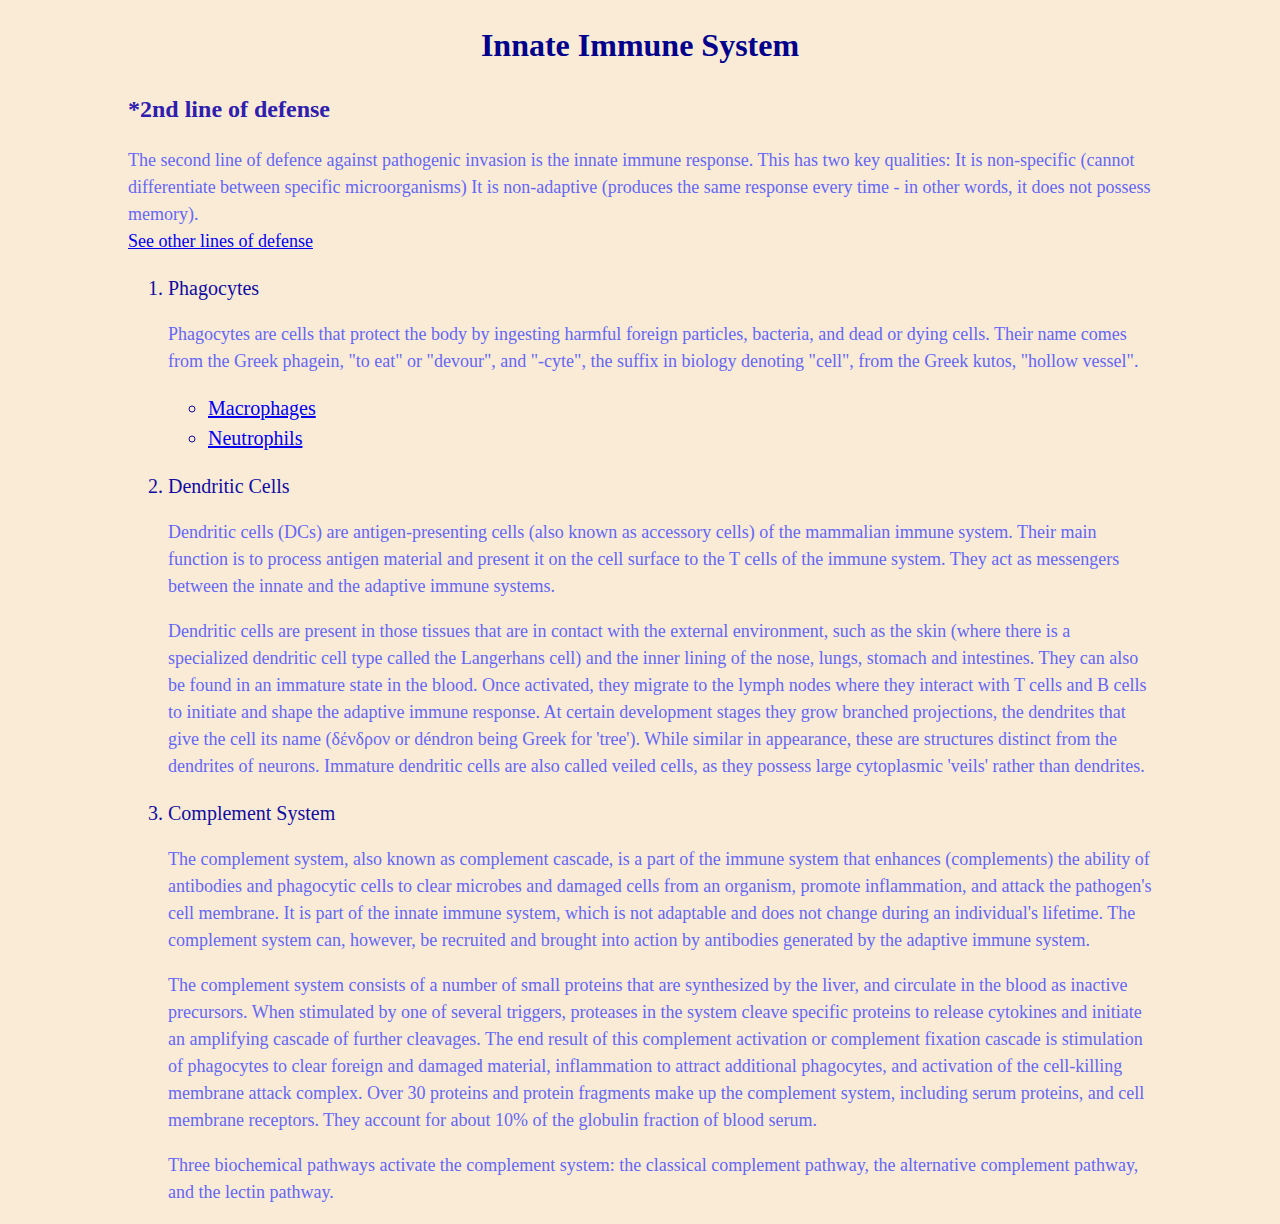
<file: index.html>
<!DOCTYPE html>
<html lang="en">
<head>
    <meta charset="UTF-8">
    <meta name="viewport" content="width=device-width, initial-scale=1.0">
    <title>Innate Immunity</title>
    <link rel="stylesheet" type="text/css" href="style.css">
</head>
<body>
    <h1>Innate Immune System</h1>
    <h2>*2nd line of defense</h2>
    <p>The second line of defence against pathogenic invasion is the innate immune response. This has two key qualities: It is non-specific (cannot differentiate between specific microorganisms) It is non-adaptive (produces the same response every time - in other words, it does not possess memory).<br>
    <a href=linesofdefense.html>See other lines of defense</a></p>
    <ol>
        <li>Phagocytes</li>
        <p>Phagocytes are cells that protect the body by ingesting harmful foreign particles, bacteria, and dead or dying cells. Their name comes from the Greek phagein, "to eat" or "devour", and "-cyte", the suffix in biology denoting "cell", from the Greek kutos, "hollow vessel".
            <ul>
                <li><a href=macrophages.html>Macrophages</a></li>
                <li><a href=neutrophils.html>Neutrophils</a></li>
            </ul>
        </p>
        <li>Dendritic Cells</li>
        <p>Dendritic cells (DCs) are antigen-presenting cells (also known as accessory cells) of the mammalian immune system. Their main function is to process antigen material and present it on the cell surface to the T cells of the immune system. They act as messengers between the innate and the adaptive immune systems.</p>
        <p>Dendritic cells are present in those tissues that are in contact with the external environment, such as the skin (where there is a specialized dendritic cell type called the Langerhans cell) and the inner lining of the nose, lungs, stomach and intestines. They can also be found in an immature state in the blood. Once activated, they migrate to the lymph nodes where they interact with T cells and B cells to initiate and shape the adaptive immune response. At certain development stages they grow branched projections, the dendrites that give the cell its name (δένδρον or déndron being Greek for 'tree'). While similar in appearance, these are structures distinct from the dendrites of neurons. Immature dendritic cells are also called veiled cells, as they possess large cytoplasmic 'veils' rather than dendrites.</p>
        <li>Complement System</li>
        <p>The complement system, also known as complement cascade, is a part of the immune system that enhances (complements) the ability of antibodies and phagocytic cells to clear microbes and damaged cells from an organism, promote inflammation, and attack the pathogen's cell membrane. It is part of the innate immune system, which is not adaptable and does not change during an individual's lifetime. The complement system can, however, be recruited and brought into action by antibodies generated by the adaptive immune system.</p>
        <p>The complement system consists of a number of small proteins that are synthesized by the liver, and circulate in the blood as inactive precursors. When stimulated by one of several triggers, proteases in the system cleave specific proteins to release cytokines and initiate an amplifying cascade of further cleavages. The end result of this complement activation or complement fixation cascade is stimulation of phagocytes to clear foreign and damaged material, inflammation to attract additional phagocytes, and activation of the cell-killing membrane attack complex. Over 30 proteins and protein fragments make up the complement system, including serum proteins, and cell membrane receptors. They account for about 10% of the globulin fraction of blood serum.</p>  
        <p>Three biochemical pathways activate the complement system: the classical complement pathway, the alternative complement pathway, and the lectin pathway.</p>
    </ol>
</body>
</html>
</file>
<file: style.css>
h1{
    text-align:center;
    color:darkblue;
    font-style:Arial;
}
h2{
    color:rgb(46, 32, 173)
}
body{
    background-color:antiquewhite;
    margin:auto;
    width:80%;
    line-height:1.5
}
li{
    font-size:20px;
    color:rgb(16, 11, 160)
}
p{
    color:rgb(100, 103, 245)
}
p{
    font-size: 18px;
}
h3{
    color:rgb(57, 39, 155)
}
</file>
